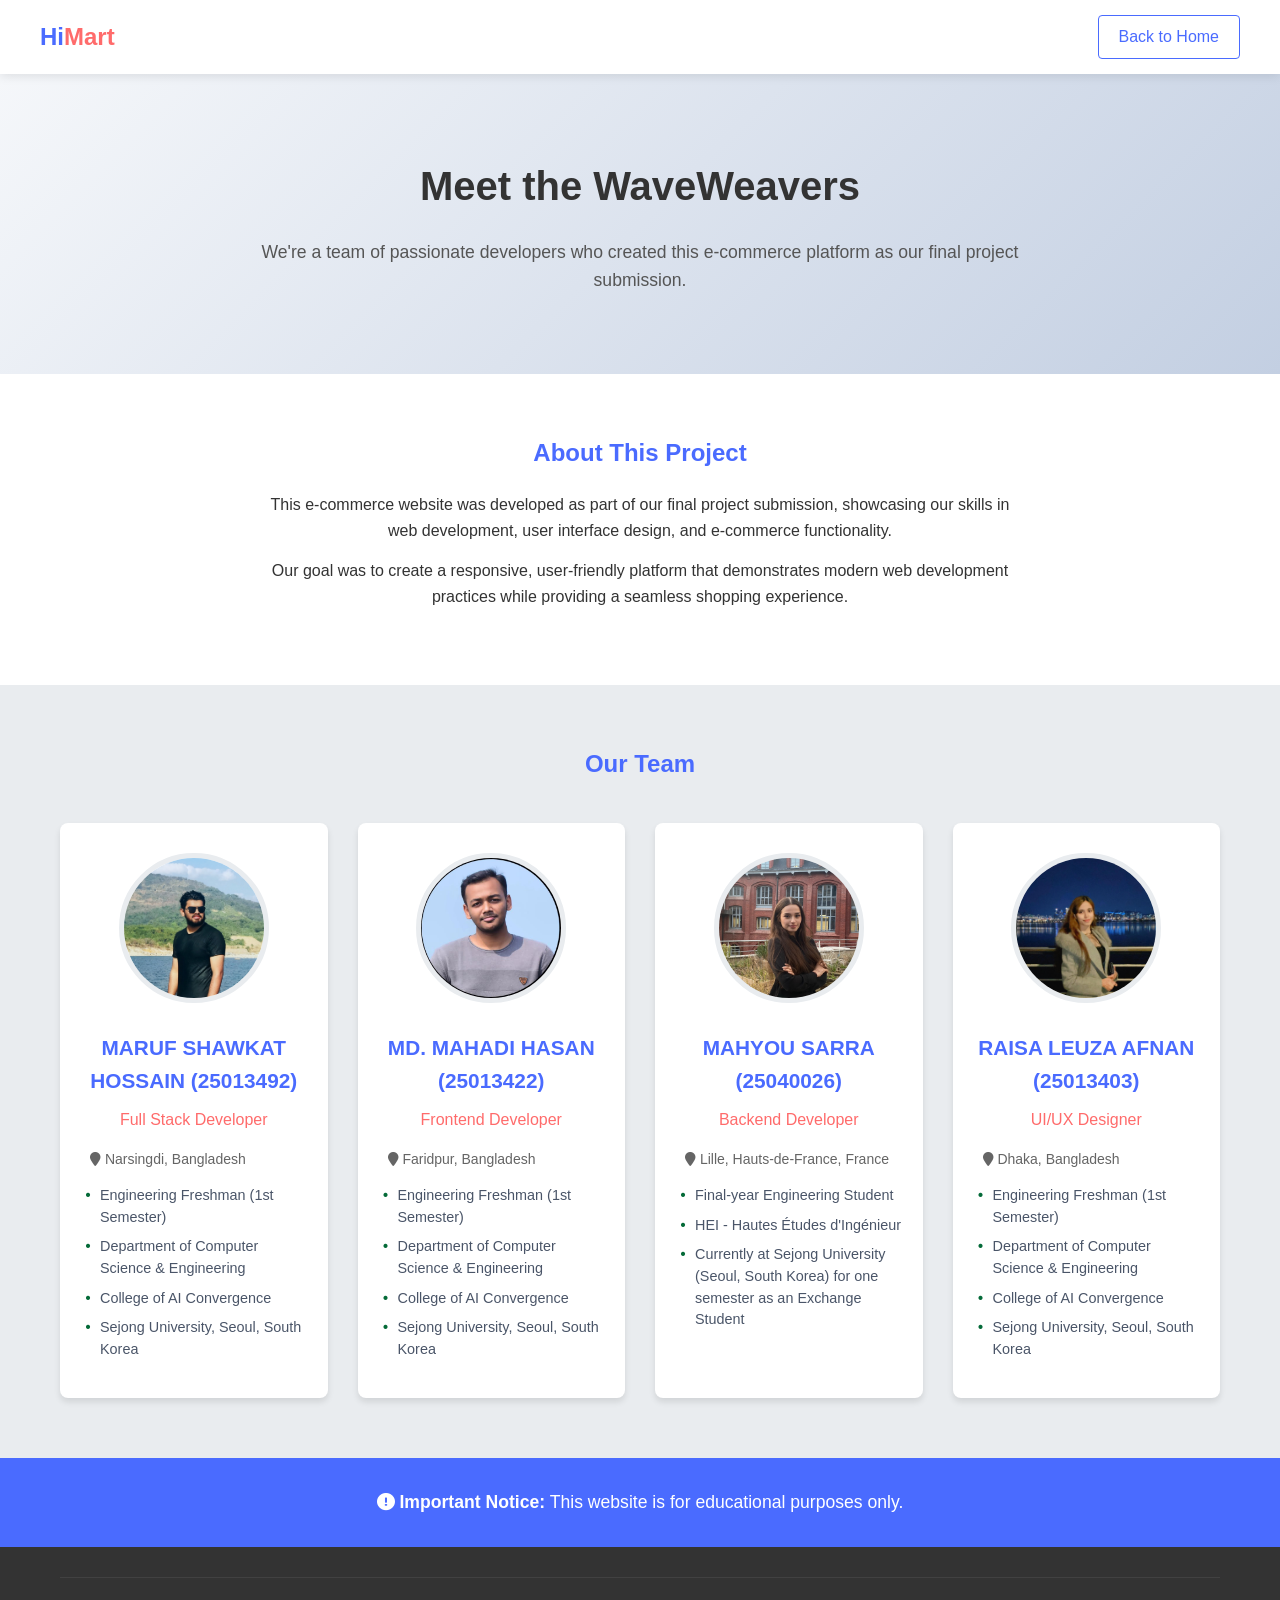
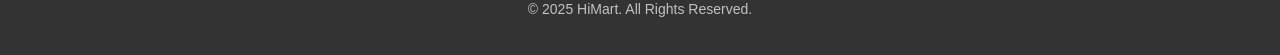
<file: about-us.html>
<!DOCTYPE html>
<html lang="en">

<head>
    <meta charset="UTF-8">
    <meta name="viewport" content="width=device-width, initial-scale=1.0">
    <link rel="icon" href="favicon.png" type="image/png">
    <title>About WaveWeavers | E-Commerce Project</title>
    <link rel="stylesheet" href="https://cdnjs.cloudflare.com/ajax/libs/font-awesome/6.4.0/css/all.min.css">
    <link rel="stylesheet" href="css/styles.css">
    <link rel="stylesheet" href="css/about-us.css">
</head>

<body>
    <header>
        <div class="container header-container">
            <a href="index.html" class="logo">Hi<span>Mart</span></a>
            <nav>
                <a href="index.html" class="btn btn-outline">Back to Home</a>
            </nav>
        </div>
    </header>

    <section class="about-hero">
        <div class="container">
            <h1>Meet the WaveWeavers</h1>
            <p>We're a team of passionate developers who created this e-commerce platform as our final project
                submission.</p>
        </div>
    </section>

    <section class="project-info">
        <div class="container">
            <h2>About This Project</h2>
            <p>This e-commerce website was developed as part of our final project submission, showcasing our skills in
                web development, user interface design, and e-commerce functionality.</p>
            <p>Our goal was to create a responsive, user-friendly platform that demonstrates modern web development
                practices while providing a seamless shopping experience.</p>
        </div>
    </section>

    <section class="team">
        <div class="container">
            <h2>Our Team</h2>
            <div class="team-grid">
                <div class="team-member">
                    <img src="images/Picsart_25-01-05_21-32-24-464.jpg" alt="MARUF SHAWKAT HOSSAIN"
                        class="member-photo">
                    <h3 class="member-name">MARUF SHAWKAT HOSSAIN (25013492)</h3>
                    <p class="member-role">Full Stack Developer</p>
                    <p style="text-align: left; margin-left: 10px; font-size: 14px; color: #656565;">
                        <i class="fa-solid fa-location-pin"></i>
                        Narsingdi, Bangladesh
                    </p>
                    <ul>
                        <li>
                            Engineering Freshman (1st Semester)</li>
                        <li>Department of Computer Science & Engineering</li>
                        <li>College of AI Convergence</li>
                        <li>Sejong University, Seoul, South Korea</li>
                    </ul>
                </div>

                <div class="team-member">
                    <img src="images/490986360_1200900734824439_2608619327777084763_n.jpg" alt="MD. MAHADI HASAN"
                        class="member-photo">
                    <h3 class="member-name">MD. MAHADI HASAN (25013422)</h3>
                    <p class="member-role">Frontend Developer</p>
                    <p style="text-align: left; margin-left: 10px; font-size: 14px; color: #656565;">
                        <i class="fa-solid fa-location-pin"></i>
                        Faridpur, Bangladesh
                    </p>
                    <ul>
                        <li>
                            Engineering Freshman (1st Semester)</li>
                        <li>Department of Computer Science & Engineering</li>
                        <li>College of AI Convergence</li>
                        <li>Sejong University, Seoul, South Korea</li>
                    </ul>
                </div>

                <div class="team-member">
                    <img src="images/484739566_1151235269884232_6927353275417759733_n.jpg" alt="MAHYOU SARRA"
                        class="member-photo">
                    <h3 class="member-name">MAHYOU SARRA (25040026)</h3>
                    <p class="member-role">Backend Developer</p>
                    <p style="text-align: left; margin-left: 10px; font-size: 14px; color: #656565;">
                        <i class="fa-solid fa-location-pin"></i>
                        Lille, Hauts-de-France, France
                    </p>
                    <ul>
                        <li>
                            Final-year Engineering Student</li>
                        <li>HEI - Hautes Études d'Ingénieur</li>
                        <li>Currently at Sejong University (Seoul, South Korea) for one semester as an Exchange Student
                        </li>
                    </ul>
                </div>

                <div class="team-member">
                    <img src="images/489536634_678815894553131_7223172425685203187_n.jpg" alt="RAISA LEUZA AFNAN"
                        class="member-photo">
                    <h3 class="member-name">RAISA LEUZA AFNAN (25013403)</h3>
                    <p class="member-role">UI/UX Designer</p>
                    <p style="text-align: left; margin-left: 10px; font-size: 14px; color: #656565;">
                        <i class="fa-solid fa-location-pin"></i>
                        Dhaka, Bangladesh
                    </p>
                    <ul>
                        <li>
                            Engineering Freshman (1st Semester)</li>
                        <li>Department of Computer Science & Engineering</li>
                        <li>College of AI Convergence</li>
                        <li>Sejong University, Seoul, South Korea</li>
                    </ul>
                </div>
            </div>
        </div>
    </section>

    <section class="notice">
        <div class="container">
            <p><i class="fas fa-exclamation-circle"></i> <strong>Important Notice:</strong> This website is for
                educational purposes only.</p>
        </div>
    </section>

    <footer>
        <div class="container">
            <div class="footer-bottom">
                <p>&copy; 2025 HiMart. All Rights Reserved.</p>
            </div>
        </div>
    </footer>
</body>

</html>
</file>
<file: css/styles.css>
:root {
    --primary-color: #4a6bff;
    --secondary-color: #ff6b6b;
    --dark-color: #333;
    --light-color: #f8f9fa;
    --gray-color: #e9ecef;
    --transition: all 0.3s ease;
}

* {
    margin: 0;
    padding: 0;
    box-sizing: border-box;
}

body {
    font-family: 'Segoe UI', Tahoma, Geneva, Verdana, sans-serif;
    line-height: 1.6;
    color: var(--dark-color);
    background-color: var(--light-color);
}

.container {
    width: 100%;
    max-width: 1200px;
    margin: 0 auto;
    padding: 0 20px;
}

a {
    text-decoration: none;
    color: inherit;
}

ul {
    list-style: none;
}

header {
    background-color: white;
    box-shadow: 0 2px 10px rgba(0, 0, 0, 0.1);
    position: sticky;
    top: 0;
    z-index: 100;
}

.header-container {
    display: flex;
    justify-content: space-between;
    align-items: center;
    padding: 15px 0;
}

.logo {
    font-size: 24px;
    font-weight: 700;
    color: var(--primary-color);
}

.logo span {
    color: var(--secondary-color);
}

.search-bar {
    flex: 1;
    margin: 0 20px;
    position: relative;
}

.search-bar input {
    width: 100%;
    padding: 10px 15px;
    border: 1px solid var(--gray-color);
    border-radius: 30px;
    outline: none;
    transition: var(--transition);
}

.search-bar input:focus {
    border-color: var(--primary-color);
    box-shadow: 0 0 0 3px rgba(74, 107, 255, 0.2);
}

.search-bar button {
    position: absolute;
    right: 10px;
    top: 50%;
    transform: translateY(-50%);
    background: none;
    border: none;
    color: var(--dark-color);
    cursor: pointer;
}

.nav-links {
    display: flex;
    align-items: center;
}

.nav-links li {
    margin-left: 20px;
    position: relative;
}

.nav-links a {
    display: flex;
    flex-direction: column;
    align-items: center;
    font-size: 14px;
    transition: var(--transition);
}

.nav-links a:hover {
    color: var(--primary-color);
}

.nav-links i {
    font-size: 18px;
    margin-bottom: 4px;
}

.cart-count {
    position: absolute;
    top: -8px;
    right: -8px;
    background-color: var(--secondary-color);
    color: white;
    border-radius: 50%;
    width: 18px;
    height: 18px;
    display: flex;
    align-items: center;
    justify-content: center;
    font-size: 10px;
    font-weight: bold;
}

.mobile-menu-btn {
    display: none;
    background: none;
    border: none;
    font-size: 24px;
    cursor: pointer;
}

.btn {
    display: inline-block;
    padding: 8px 20px;
    background-color: var(--primary-color);
    color: white;
    border: none;
    border-radius: 4px;
    cursor: pointer;
    transition: var(--transition);
}

.btn:hover {
    background-color: #3a56d4;
    transform: translateY(-2px);
}

.btn-outline {
    background-color: transparent;
    border: 1px solid var(--primary-color);
    color: var(--primary-color);
}

.btn-outline:hover {
    background-color: var(--primary-color);
    color: white;
}


.add-to-cart {
    width: 100%;
    padding: 8px;
    background-color: var(--primary-color);
    color: white;
    border: none;
    border-radius: 4px;
    cursor: pointer;
    transition: var(--transition);
}

.add-to-cart:hover {
    background-color: #3a56d4;
}

footer {
    background-color: var(--dark-color);
    color: white;
    padding: 60px 0 20px;
}

.footer-grid {
    display: grid;
    grid-template-columns: repeat(auto-fit, minmax(200px, 1fr));
    gap: 30px;
    margin-bottom: 40px;
}

.footer-col h3 {
    margin-bottom: 20px;
    font-size: 18px;
    position: relative;
    padding-bottom: 10px;
}

.footer-col h3::after {
    content: '';
    position: absolute;
    bottom: 0;
    left: 0;
    width: 40px;
    height: 2px;
    background-color: var(--primary-color);
}

.footer-col ul li {
    margin-bottom: 10px;
}

.footer-col ul li a {
    opacity: 0.8;
    transition: var(--transition);
}

.footer-col ul li a:hover {
    opacity: 1;
    color: var(--primary-color);
    padding-left: 5px;
}

.social-links {
    display: flex;
    gap: 15px;
}

.social-links a {
    display: flex;
    align-items: center;
    justify-content: center;
    width: 40px;
    height: 40px;
    background-color: rgba(255, 255, 255, 0.1);
    border-radius: 50%;
    transition: var(--transition);
}

.social-links a:hover {
    background-color: var(--primary-color);
    transform: translateY(-3px);
}

.footer-bottom {
    text-align: center;
    padding-top: 20px;
    border-top: 1px solid rgba(255, 255, 255, 0.1);
    font-size: 14px;
    opacity: 0.7;
}

.mt-1 {
    margin-top: 1rem;
}

@keyframes fadeInUp {
    from {
        opacity: 0;
        transform: translateY(20px);
    }

    to {
        opacity: 1;
        transform: translateY(0);
    }
}

@media (max-width: 992px) {
    .header-container {
        flex-wrap: wrap;
    }

    .search-bar {
        order: 3;
        flex: 100%;
        margin: 15px 0 0;
    }
}

@media (max-width: 768px) {
    .mobile-menu-btn {
        display: block;
    }

    .nav-links {
        position: fixed;
        top: 70px;
        left: -100%;
        width: 100%;
        height: calc(100vh - 70px);
        background-color: white;
        flex-direction: column;
        align-items: center;
        padding: 30px 0;
        transition: var(--transition);
        box-shadow: 0 5px 10px rgba(0, 0, 0, 0.1);
    }

    .nav-links.active {
        left: 0;
    }

    .nav-links li {
        margin: 15px 0;
    }

    .hero h1 {
        font-size: 2rem;
    }

    .hero-buttons {
        flex-direction: column;
        align-items: center;
    }

    .newsletter-form {
        flex-direction: column;
    }

    .newsletter-form input {
        border-radius: 4px;
        margin-bottom: 10px;
    }

    .newsletter-form button {
        border-radius: 4px;
        padding: 12px;
    }
}
</file>
<file: css/about-us.css>
section {
    padding: 60px 0;
}

h1,
h2,
h3 {
    margin-bottom: 20px;
}

p {
    margin-bottom: 15px;
}


.about-hero {
    background: linear-gradient(135deg, #f5f7fa 0%, #c3cfe2 100%);
    text-align: center;
    padding: 80px 0;
}

.about-hero h1 {
    font-size: 2.5rem;
    animation: fadeInUp 1s ease;
}

.about-hero p {
    max-width: 800px;
    margin: 0 auto;
    font-size: 1.1rem;
    color: #555;
    animation: fadeInUp 1s ease 0.2s forwards;
    opacity: 0;
}

.project-info {
    background-color: white;
    text-align: center;
}

.project-info .container {
    max-width: 800px;
}

.project-info h2 {
    color: var(--primary-color);
}

.team {
    background-color: var(--gray-color);
}

.team h2 {
    text-align: center;
    color: var(--primary-color);
    margin-bottom: 40px;
}

.team-grid {
    display: grid;
    grid-template-columns: repeat(auto-fit, minmax(250px, 1fr));
    gap: 30px;
}

.team-member {
    background-color: white;
    border-radius: 8px;
    overflow: hidden;
    box-shadow: 0 4px 6px rgba(0, 0, 0, 0.1);
    transition: var(--transition);
    text-align: center;
    padding: 30px 20px;
}

.team-member:hover {
    transform: translateY(-5px);
    box-shadow: 0 10px 20px rgba(0, 0, 0, 0.1);
}

.team-member ul {
    text-align: left;
    margin-top: 15px;
    padding-left: 20px;
}

.team-member li {
    margin-bottom: 8px;
    color: #4a5568;
    font-size: 0.9rem;
    line-height: 1.5;
    position: relative;
}

.team-member li::before {
    content: "•";
    color: #046a38;
    font-weight: bold;
    display: inline-block; 
    width: 1em;
    margin-left: -1em;
    position: absolute;
    left: 0;
}

.member-photo {
    width: 150px;
    height: 150px;
    border-radius: 50%;
    object-fit: cover;
    margin: 0 auto 20px;
    border: 5px solid var(--gray-color);
    transition: var(--transition);
}

.team-member:hover .member-photo {
    border-color: var(--primary-color);
}

.member-name {
    font-size: 1.3rem;
    color: var(--primary-color);
    margin-bottom: 10px;
}

.member-role {
    color: var(--secondary-color);
    font-weight: 500;
    margin-bottom: 15px;
}

.notice {
    background-color: var(--primary-color);
    color: white;
    text-align: center;
    padding: 30px 0;
}

.notice p {
    max-width: 800px;
    margin: 0 auto;
    font-size: 1.1rem;
}

footer {
    background-color: var(--dark-color);
    color: white;
    padding: 30px 0 20px;
}

.footer-bottom {
    text-align: center;
    padding-top: 20px;
    border-top: 1px solid rgba(255, 255, 255, 0.1);
    font-size: 14px;
    opacity: 0.7;
}

@keyframes fadeInUp {
    from {
        opacity: 0;
        transform: translateY(20px);
    }

    to {
        opacity: 1;
        transform: translateY(0);
    }
}

@media (max-width: 768px) {
    .about-hero h1 {
        font-size: 2rem;
    }

    .about-hero p {
        font-size: 1rem;
    }
}
</file>
